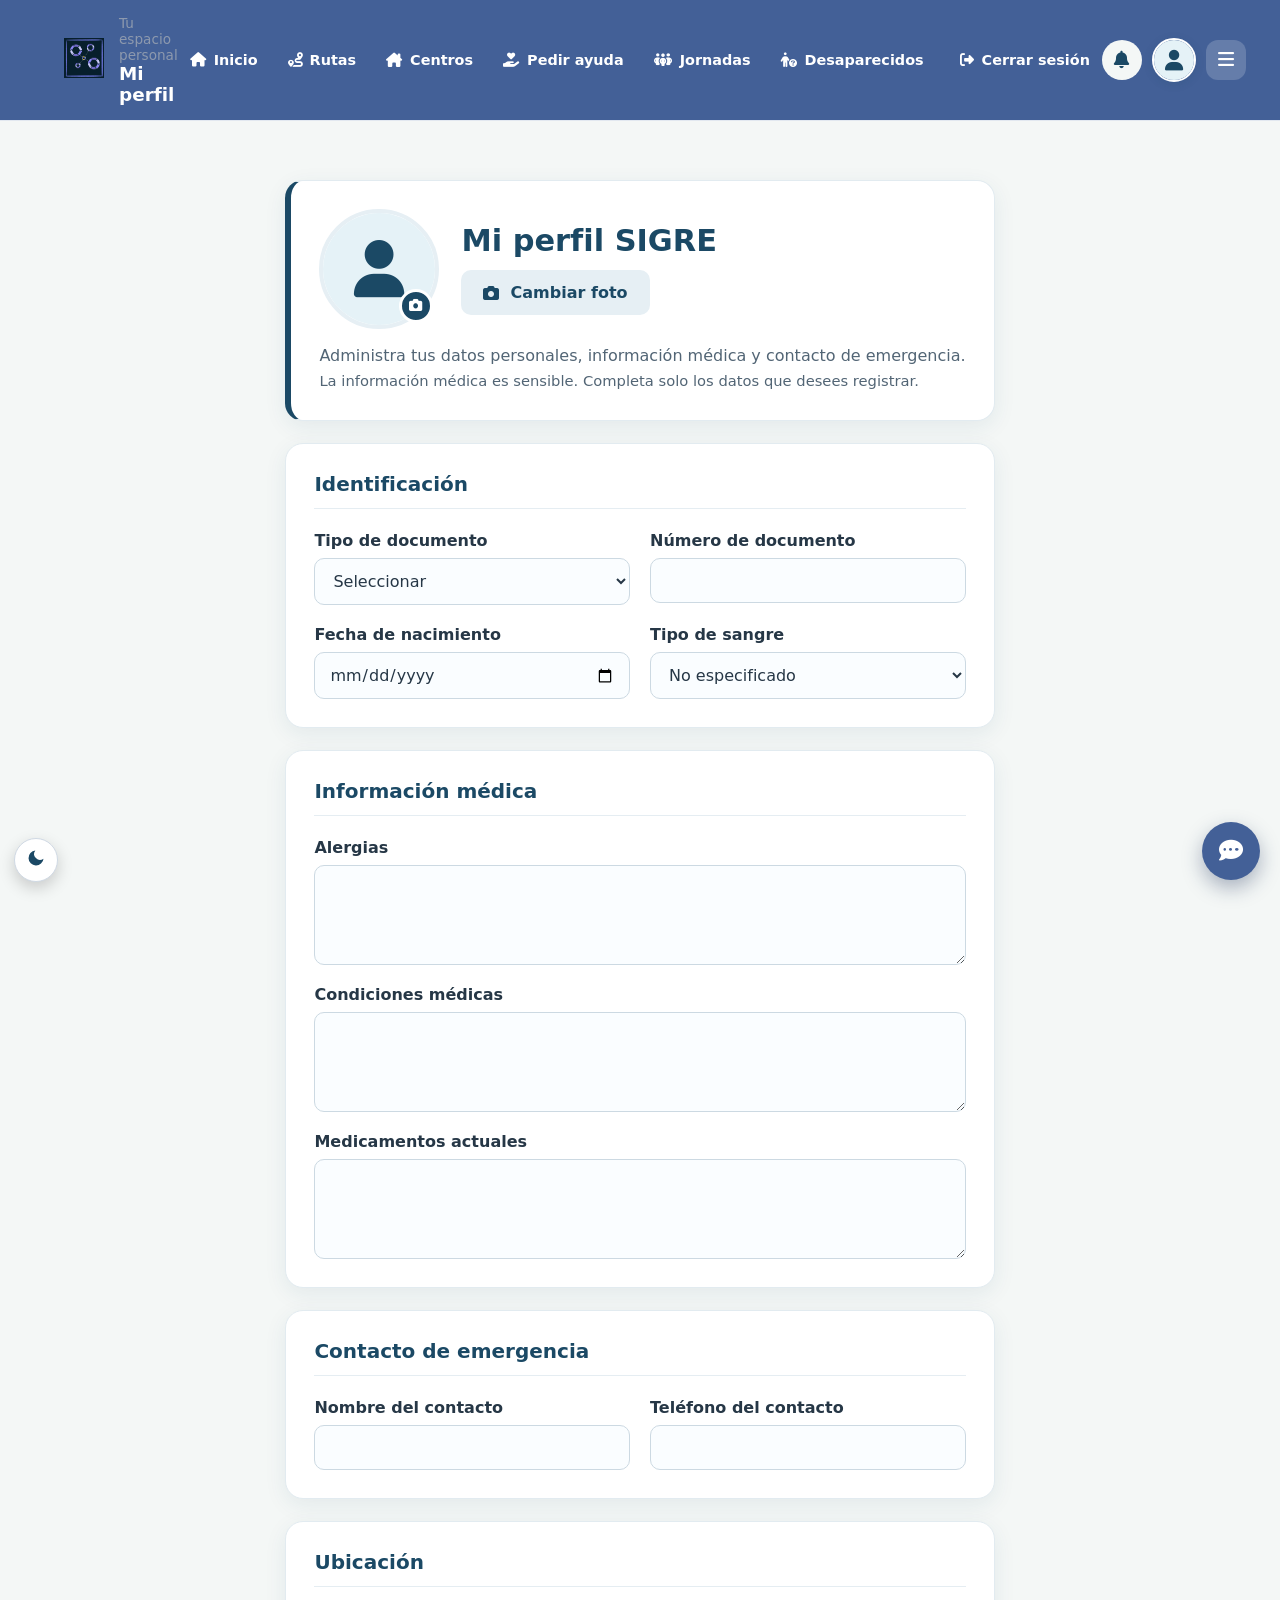
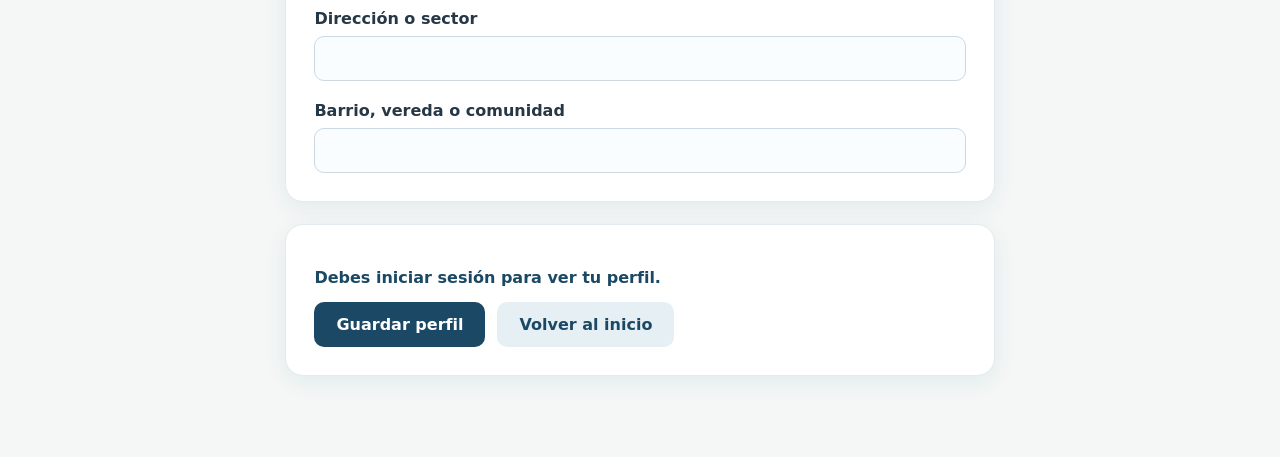
<file: frontend/perfil.html>
<!DOCTYPE html>
<html lang="es">
<head>
    <meta charset="UTF-8">
    <meta name="viewport" content="width=device-width, initial-scale=1.0">
    <title>Mi perfil | SIGRE</title>
    <link rel="stylesheet" href="css/estiloso.css">
    <link rel="stylesheet" href="css/notificaciones.css">
    <link rel="stylesheet" href="css/cuenta_sigre.css">
    <link rel="stylesheet" href="css/navegacion_movil.css">
    <link rel="stylesheet" href="css/chatbot.css">
    <link rel="stylesheet" href="https://cdnjs.cloudflare.com/ajax/libs/font-awesome/6.5.1/css/all.min.css">

    
<style>
    body {
        background: #f1f6f9;
        margin: 0;
    }

    .perfil-contenedor {
        max-width: 1100px;
        margin: 35px auto;
        padding: 24px;
        box-sizing: border-box;
    }

    .perfil-cabecera,
    .perfil-seccion {
        background: #ffffff;
        padding: 28px;
        margin-bottom: 22px;
        border-radius: 18px;
        border: 1px solid #e2ebf0;
        box-shadow: 0 6px 22px rgba(27, 73, 101, 0.08);
    }

    .perfil-cabecera {
        border-left: 6px solid #1b4965;
    }

    .perfil-identidad {
        display: flex;
        align-items: center;
        gap: 22px;
        margin-bottom: 14px;
    }

    .perfil-foto-boton {
        position: relative;
        flex-shrink: 0;
        padding: 0;
        border: 4px solid #e6eff4;
        border-radius: 50%;
        background: none;
        cursor: pointer;
    }

    .perfil-foto-boton:focus-visible {
        outline: 3px solid #1b4965;
        outline-offset: 3px;
    }

    .perfil-foto-editar {
        position: absolute;
        right: 2px;
        bottom: 2px;
        display: grid;
        place-items: center;
        width: 34px;
        height: 34px;
        border: 3px solid #ffffff;
        border-radius: 50%;
        background: #1b4965;
        color: #ffffff;
        font-size: .85rem;
    }

    .perfil-identidad-datos {
        min-width: 0;
    }

    .perfil-identidad-datos h1 {
        margin: 0;
        overflow-wrap: anywhere;
    }

    .perfil-identidad-datos p {
        margin: 2px 0 12px;
        overflow-wrap: anywhere;
    }

    .perfil-cambiar-foto {
        padding: 9px 16px;
        font-size: .9rem;
    }

    .perfil-cabecera h1 {
        margin-top: 0;
        color: #1b4965;
        font-size: 1.9rem;
    }

    .perfil-cabecera p {
        color: #526575;
        line-height: 1.6;
    }

    .perfil-seccion h2 {
        margin-top: 0;
        margin-bottom: 22px;
        padding-bottom: 12px;
        color: #1b4965;
        border-bottom: 1px solid #e5edf2;
        font-size: 1.25rem;
    }

    .perfil-grid {
        display: grid;
        grid-template-columns: repeat(2, minmax(0, 1fr));
        gap: 20px;
    }

    .perfil-campo {
        display: flex;
        flex-direction: column;
        gap: 8px;
        min-width: 0;
    }

    .perfil-campo label {
        font-weight: 600;
        color: #263746;
    }

    .perfil-campo input,
    .perfil-campo select,
    .perfil-campo textarea {
        width: 100%;
        padding: 12px 14px;
        border: 1px solid #ccd9e2;
        border-radius: 10px;
        background: #fafdff;
        color: #263746;
        font: inherit;
        box-sizing: border-box;
        transition: border-color .2s, box-shadow .2s;
    }

    .perfil-campo input:focus,
    .perfil-campo select:focus,
    .perfil-campo textarea:focus {
        outline: none;
        border-color: #1b4965;
        box-shadow: 0 0 0 3px rgba(27, 73, 101, .12);
    }

    .perfil-campo textarea {
        min-height: 100px;
        resize: vertical;
    }

    .perfil-ancho {
        grid-column: 1 / -1;
    }

    .perfil-acciones {
        display: flex;
        gap: 12px;
        flex-wrap: wrap;
    }

    .perfil-boton {
        padding: 13px 22px;
        border: 0;
        border-radius: 10px;
        cursor: pointer;
        font: inherit;
        font-weight: 700;
        text-decoration: none;
        display: inline-flex;
        align-items: center;
        justify-content: center;
        transition: transform .2s, background .2s;
    }

    .perfil-boton:hover {
        transform: translateY(-1px);
    }

    .perfil-guardar {
        background: #1b4965;
        color: #ffffff;
    }

    .perfil-guardar:hover {
        background: #12374e;
    }

    .perfil-volver {
        background: #e6eff4;
        color: #1b4965;
    }

    #perfil-mensaje {
        margin: 15px 0;
        font-weight: 600;
        color: #1b4965;
    }

    .perfil-nota {
        color: #526575;
        font-size: .92rem;
    }

    @media (max-width: 650px) {
        .perfil-contenedor {
            margin: 16px auto;
            padding: 12px;
        }

        .perfil-cabecera,
        .perfil-seccion {
            padding: 20px;
            border-radius: 14px;
        }

        .perfil-grid {
            grid-template-columns: 1fr;
        }

        .perfil-identidad {
            flex-direction: column;
            text-align: center;
        }

        .perfil-ancho {
            grid-column: auto;
        }

        .perfil-acciones {
            flex-direction: column;
        }

        .perfil-boton {
            width: 100%;
            box-sizing: border-box;
        }
    }
</style>

    <!-- App instalable (PWA) y dirección del servidor: van en todas las páginas -->
    <link rel="manifest" href="manifest.json">
    <meta name="theme-color" content="#436097">
    <link rel="icon" type="image/png" href="imagenes/iconos/icono-192.png">
    <link rel="apple-touch-icon" href="imagenes/iconos/icono-180.png">
    <meta name="apple-mobile-web-app-capable" content="yes">
    <meta name="apple-mobile-web-app-title" content="SIGRE">
    <script src="js/config.js"></script>
</head>
<body class="dashboard_body">
    
    
<header class="cabecera_dashboard">
    <div class="cabecera_izquierda">
        <a href="dashboard.html" class="contenedor_logo">
            <img src="imagenes/logo.png" alt="SIGRE" class="logo_dashboard">
        </a>
        <div class="saludo_usuario">
            <p class="texto_bienvenida">Tu espacio personal</p>
            <h1 class="nombre_usuario">Mi perfil</h1>
            
        </div>
    </div>

    <nav class="navegacion_escritorio">
        <a href="dashboard.html" class="enlace_escritorio">
            <i class="fa-solid fa-house"></i>
            <span>Inicio</span>
        </a>

        <a href="perfil.html" class="enlace_escritorio activo">
            <i class="fa-solid fa-user"></i>
            <span>Mi Perfil</span>
        </a>

        <a href="#" id="cerrar-sesion" class="enlace_escritorio">
            <i class="fa-solid fa-right-from-bracket"></i>
            <span>Cerrar sesión</span>
        </a>
    </nav>

    <div class="cabecera_derecha">
        <button class="boton_campana" type="button" aria-label="Notificaciones">
            <i class="fa-solid fa-bell"></i>
            <span class="contador_notificaciones">0</span>
        </button>
    </div>
</header>
<main class="perfil-contenedor">
    <header class="perfil-cabecera">
        <div class="perfil-identidad">
            <button type="button" class="perfil-foto-boton" id="perfil-foto-boton" aria-label="Cambiar mi foto de perfil">
                <span class="cuenta_avatar cuenta_avatar_xl" id="perfil-foto"></span>
                <span class="perfil-foto-editar" aria-hidden="true"><i class="fa-solid fa-camera"></i></span>
            </button>
            <div class="perfil-identidad-datos">
                <h1 id="perfil-nombre">Mi perfil SIGRE</h1>
                <p id="perfil-correo"></p>
                <button type="button" class="perfil-boton perfil-volver perfil-cambiar-foto" id="perfil-cambiar-foto">
                    <i class="fa-solid fa-camera"></i>&nbsp; Cambiar foto
                </button>
            </div>
        </div>
        <p>Administra tus datos personales, información médica y contacto de emergencia.</p>
        <p class="perfil-nota">La información médica es sensible. Completa solo los datos que desees registrar.</p>
    </header>

    <form id="form-perfil">
        <section class="perfil-seccion">
            <h2>Identificación</h2>
            <div class="perfil-grid">
                <div class="perfil-campo">
                    <label for="tipo_documento">Tipo de documento</label>
                    <select id="tipo_documento" name="tipo_documento">
                        <option value="">Seleccionar</option>
                        <option value="CC">Cédula de ciudadanía</option>
                        <option value="TI">Tarjeta de identidad</option>
                        <option value="CE">Cédula de extranjería</option>
                        <option value="PASAPORTE">Pasaporte</option>
                    </select>
                </div>
                <div class="perfil-campo">
                    <label for="numero_documento">Número de documento</label>
                    <input id="numero_documento" name="numero_documento" maxlength="40">
                </div>
                <div class="perfil-campo">
                    <label for="fecha_nacimiento">Fecha de nacimiento</label>
                    <input id="fecha_nacimiento" name="fecha_nacimiento" type="date">
                </div>
                <div class="perfil-campo">
                    <label for="tipo_sangre">Tipo de sangre</label>
                    <select id="tipo_sangre" name="tipo_sangre">
                        <option value="">No especificado</option>
                        <option>A+</option><option>A-</option>
                        <option>B+</option><option>B-</option>
                        <option>AB+</option><option>AB-</option>
                        <option>O+</option><option>O-</option>
                    </select>
                </div>
            </div>
        </section>

        <section class="perfil-seccion">
            <h2>Información médica</h2>
            <div class="perfil-grid">
                <div class="perfil-campo perfil-ancho">
                    <label for="alergias">Alergias</label>
                    <textarea id="alergias" name="alergias" maxlength="3000"></textarea>
                </div>
                <div class="perfil-campo perfil-ancho">
                    <label for="condiciones_medicas">Condiciones médicas</label>
                    <textarea id="condiciones_medicas" name="condiciones_medicas" maxlength="3000"></textarea>
                </div>
                <div class="perfil-campo perfil-ancho">
                    <label for="medicamentos">Medicamentos actuales</label>
                    <textarea id="medicamentos" name="medicamentos" maxlength="3000"></textarea>
                </div>
            </div>
        </section>

        <section class="perfil-seccion">
            <h2>Contacto de emergencia</h2>
            <div class="perfil-grid">
                <div class="perfil-campo">
                    <label for="contacto_emergencia_nombre">Nombre del contacto</label>
                    <input id="contacto_emergencia_nombre" name="contacto_emergencia_nombre" maxlength="120">
                </div>
                <div class="perfil-campo">
                    <label for="contacto_emergencia_telefono">Teléfono del contacto</label>
                    <input id="contacto_emergencia_telefono" name="contacto_emergencia_telefono" type="tel" maxlength="30">
                </div>
            </div>
        </section>

        <section class="perfil-seccion">
            <h2>Ubicación</h2>
            <div class="perfil-grid">
                <div class="perfil-campo perfil-ancho">
                    <label for="direccion">Dirección o sector</label>
                    <input id="direccion" name="direccion" maxlength="300">
                </div>
                <div class="perfil-campo perfil-ancho">
                    <label for="comunidad">Barrio, vereda o comunidad</label>
                    <input id="comunidad" name="comunidad" maxlength="150">
                </div>
            </div>
        </section>

        <section class="perfil-seccion">
            <div id="perfil-mensaje" role="status" aria-live="polite"></div>
            <div class="perfil-acciones">
                <button class="perfil-boton perfil-guardar" type="submit">Guardar perfil</button>
                <a class="perfil-boton perfil-volver" href="dashboard.html">Volver al inicio</a>
            </div>
        </section>
    </form>
</main>

<script>
(() => {
    const API = window.SIGRE_API;   // js/config.js
    const token = localStorage.getItem('sigre_token');
    const form = document.getElementById('form-perfil');
    const mensaje = document.getElementById('perfil-mensaje');

    const campos = [
        'tipo_documento', 'numero_documento', 'fecha_nacimiento',
        'tipo_sangre', 'alergias', 'condiciones_medicas', 'medicamentos',
        'contacto_emergencia_nombre', 'contacto_emergencia_telefono',
        'direccion', 'comunidad'
    ];

    if (!token) {
        mensaje.textContent = 'Debes iniciar sesión para ver tu perfil.';
        form.querySelector('button[type="submit"]').disabled = true;
        return;
    }

    async function cargarPerfil() {
        try {
            const respuesta = await fetch(`${API}/api/mi-perfil`, {
                headers: { Authorization: `Bearer ${token}` }
            });
            if (respuesta.status === 401) {
                mensaje.textContent = 'Tu sesión expiró. Inicia sesión nuevamente.';
                return;
            }
            const datos = await respuesta.json();
            if (!respuesta.ok) throw new Error(datos.error || 'No se pudo cargar el perfil.');

            campos.forEach(campo => {
                const elemento = document.getElementById(campo);
                if (datos[campo] != null) elemento.value = datos[campo];
            });
            mensaje.textContent = 'Perfil cargado.';
        } catch (error) {
            mensaje.textContent = `No se pudo cargar el perfil: ${error.message}`;
        }
    }

    form.addEventListener('submit', async evento => {
        evento.preventDefault();
        const boton = form.querySelector('button[type="submit"]');
        boton.disabled = true;
        mensaje.textContent = 'Guardando...';

        const datos = {};
        campos.forEach(campo => {
            datos[campo] = document.getElementById(campo).value.trim();
        });

        try {
            const respuesta = await fetch(`${API}/api/mi-perfil`, {
                method: 'PUT',
                headers: {
                    'Content-Type': 'application/json',
                    Authorization: `Bearer ${token}`
                },
                body: JSON.stringify(datos)
            });
            const resultado = await respuesta.json();
            if (!respuesta.ok) throw new Error(resultado.error || 'No se pudo guardar.');

            if (resultado.perfil) {
                campos.forEach(campo => {
                    document.getElementById(campo).value = resultado.perfil[campo] ?? '';
                });
            }
            mensaje.textContent = resultado.mensaje || 'Perfil guardado correctamente.';
        } catch (error) {
            mensaje.textContent = `Error al guardar: ${error.message}`;
        } finally {
            boton.disabled = false;
        }
    });

    cargarPerfil();
})();
</script>

    <!-- Barra inferior del celular: la arma js/navegacion_movil.js -->
    <nav class="navegacion_inferior" aria-label="Navegación principal"></nav>

    <script src="js/auth.js"></script>
    <script src="js/cuenta_sigre.js"></script>
    <script>
    // Foto de la persona: es el mismo avatar de la cuenta (js/cuenta_sigre.js).
    // Se puede subir una foto propia o elegir un animalito.
    (() => {
        const foto = document.getElementById('perfil-foto');
        let usuario = {};
        try {
            usuario = JSON.parse(localStorage.getItem('sigre_usuario') || '{}') || {};
        } catch (error) { /* sin datos guardados */ }
        if (usuario.nombre) document.getElementById('perfil-nombre').textContent = usuario.nombre;
        document.getElementById('perfil-correo').textContent = usuario.email || '';

        if (!window.SigreCuenta) return;
        window.SigreCuenta.alCambiarAvatar(avatar => window.SigreCuenta.pintarAvatar(foto, avatar));
        ['perfil-foto-boton', 'perfil-cambiar-foto'].forEach(id => {
            document.getElementById(id).addEventListener('click', () => window.SigreCuenta.abrirAvatar());
        });
    })();
    </script>
    <script src="js/notificaciones.js"></script>
    <script src="js/push.js"></script>
    <script src="js/navegacion_movil.js"></script>
    <script src="js/chatbot.js"></script>
</body>
</html>
</file>
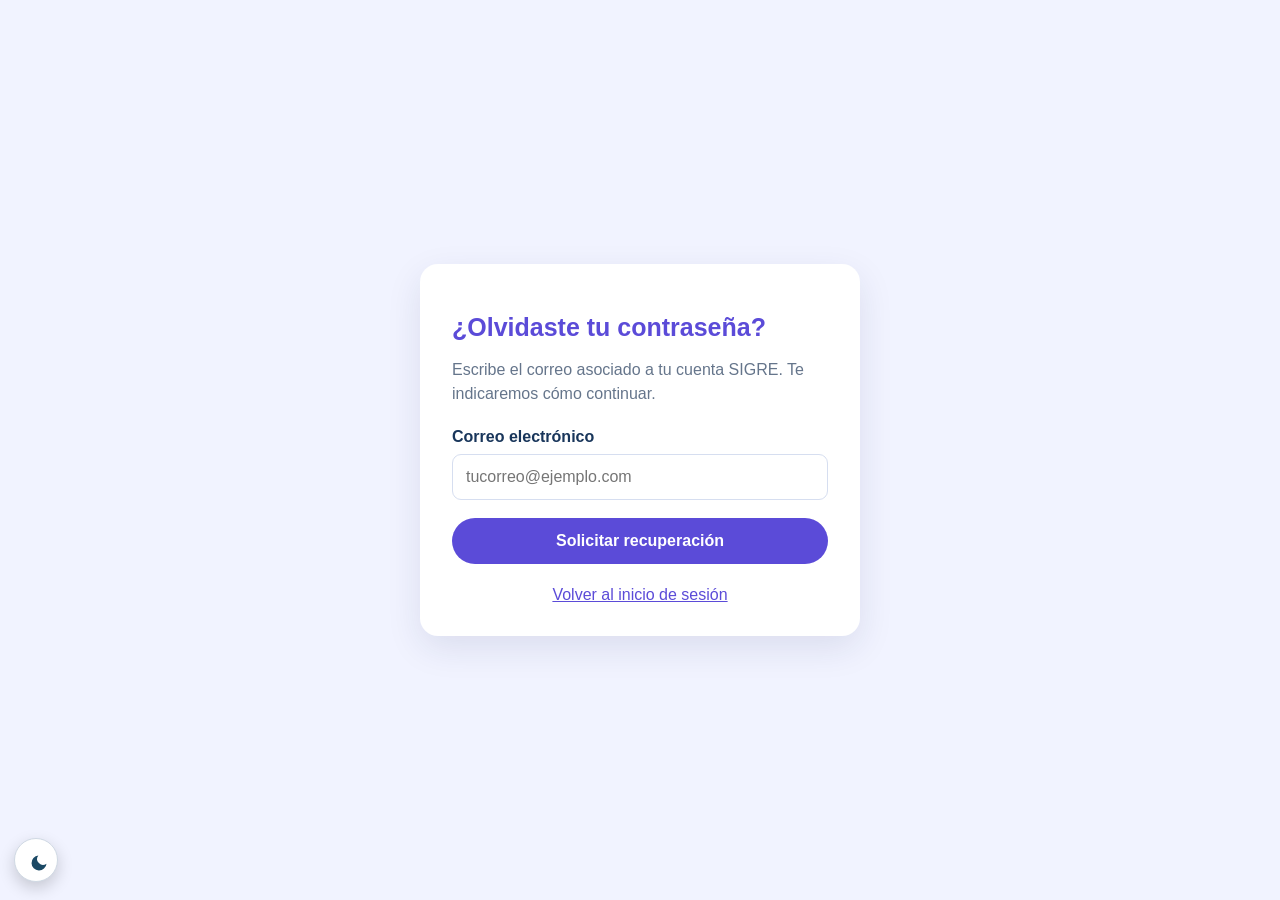
<file: frontend/recuperar_contrasena.html>
<!DOCTYPE html>
<html lang="es">
<head>
    <meta charset="UTF-8">
    <meta name="viewport" content="width=device-width, initial-scale=1.0">
    <title>Recuperar contraseña - SIGRE</title>
    <link rel="icon" type="image/png" href="imagenes/iconos/icono-192.png">

    <style>
        * { box-sizing: border-box; }
        body {
            margin: 0;
            min-height: 100vh;
            display: grid;
            place-items: center;
            padding: 20px;
            font-family: Arial, sans-serif;
            background: #f1f3ff;
            color: #19365b;
        }
        main {
            width: 100%;
            max-width: 440px;
            padding: 32px;
            background: white;
            border-radius: 18px;
            box-shadow: 0 12px 35px #1b28551a;
        }
        h1 { color: #5b4bd8; font-size: 25px; }
        p { line-height: 1.5; color: #65758b; }
        label { display: block; margin: 22px 0 8px; font-weight: bold; }
        input {
            width: 100%;
            padding: 13px;
            border: 1px solid #d6def0;
            border-radius: 9px;
            font-size: 16px;
        }
        button {
            width: 100%;
            margin-top: 18px;
            padding: 14px;
            border: 0;
            border-radius: 25px;
            background: #5b4bd8;
            color: white;
            font-size: 16px;
            font-weight: bold;
            cursor: pointer;
        }
        #mensaje { margin-top: 16px; overflow-wrap: anywhere; }
        a { color: #5b4bd8; }
        .volver { display: block; margin-top: 22px; text-align: center; }
    </style>
</head>
<body>
    <main>
        <h1>¿Olvidaste tu contraseña?</h1>
        <p>Escribe el correo asociado a tu cuenta SIGRE. Te indicaremos cómo continuar.</p>

        <form id="form-recuperar">
            <label for="email">Correo electrónico</label>
            <input
                type="email"
                id="email"
                name="email"
                maxlength="254"
                autocomplete="email"
                placeholder="tucorreo@ejemplo.com"
                required
            >
            <button type="submit" id="enviar">Solicitar recuperación</button>
        </form>

        <p id="mensaje" role="status" aria-live="polite"></p>
        <a class="volver" href="login.html">Volver al inicio de sesión</a>
    </main>

    <script src="js/config.js"></script>
    <script>
        const API = window.SIGRE_API;

        document.getElementById("form-recuperar")
            .addEventListener("submit", async (evento) => {
                evento.preventDefault();

                const boton = document.getElementById("enviar");
                const mensaje = document.getElementById("mensaje");
                const email = document.getElementById("email").value.trim();

                boton.disabled = true;
                mensaje.textContent = "Procesando solicitud...";

                try {
                    const respuesta = await fetch(
                        `${API}/api/auth/recuperar`,
                        {
                            method: "POST",
                            headers: { "Content-Type": "application/json" },
                            body: JSON.stringify({ email })
                        }
                    );

                    const datos = await respuesta.json();

                    if (!respuesta.ok) {
                        throw new Error(datos.error || "No se pudo procesar la solicitud.");
                    }

                    mensaje.textContent = datos.mensaje;
                    document.getElementById("form-recuperar").reset();
                } catch (error) {
                    mensaje.textContent =
                        "No se pudo conectar con SIGRE. Comprueba que Flask esté ejecutándose.";
                } finally {
                    boton.disabled = false;
                }
            });
    </script>
</body>
</html>
</file>
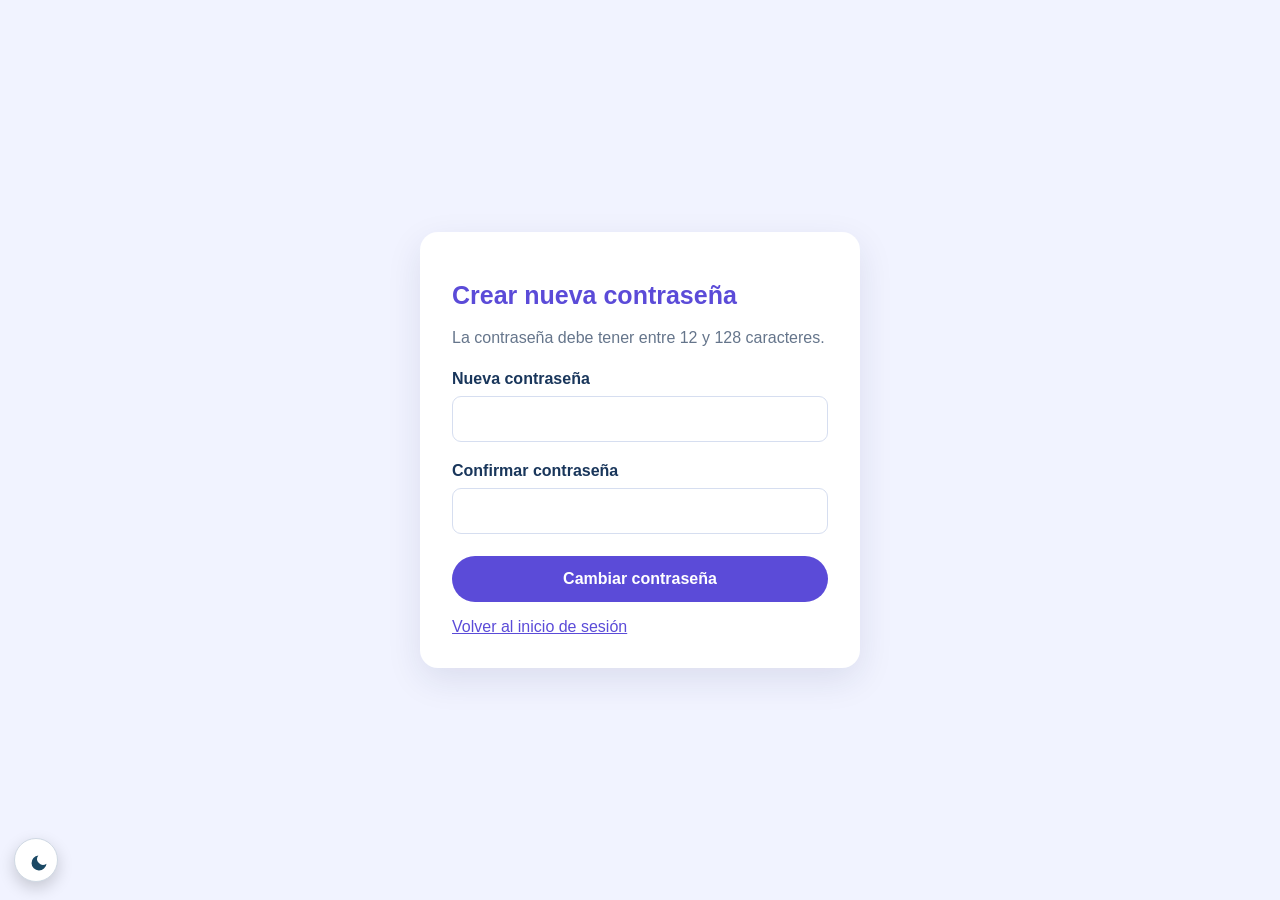
<file: frontend/restablecer_contrasena.html>
<!DOCTYPE html>
<html lang="es">
<head>
    <meta charset="UTF-8">
    <meta name="viewport" content="width=device-width, initial-scale=1.0">
    <title>Nueva contraseña - SIGRE</title>
    <link rel="icon" type="image/png" href="imagenes/iconos/icono-192.png">

    <style>
        * { box-sizing: border-box; }
        body {
            margin: 0;
            min-height: 100vh;
            display: grid;
            place-items: center;
            padding: 20px;
            font-family: Arial, sans-serif;
            background: #f1f3ff;
            color: #19365b;
        }
        main {
            width: 100%;
            max-width: 440px;
            padding: 32px;
            background: white;
            border-radius: 18px;
            box-shadow: 0 12px 35px #1b28551a;
        }
        h1 { color: #5b4bd8; font-size: 25px; }
        p { line-height: 1.5; color: #65758b; }
        label { display: block; margin: 20px 0 8px; font-weight: bold; }
        input {
            width: 100%;
            padding: 13px;
            border: 1px solid #d6def0;
            border-radius: 9px;
            font-size: 16px;
        }
        button {
            width: 100%;
            margin-top: 22px;
            padding: 14px;
            border: 0;
            border-radius: 25px;
            background: #5b4bd8;
            color: white;
            font-size: 16px;
            font-weight: bold;
            cursor: pointer;
        }
        #mensaje { margin-top: 16px; overflow-wrap: anywhere; }
        a { color: #5b4bd8; }
    </style>
</head>
<body>
    <main>
        <h1>Crear nueva contraseña</h1>
        <p>La contraseña debe tener entre 12 y 128 caracteres.</p>

        <form id="form-restablecer">
            <label for="password">Nueva contraseña</label>
            <input
                type="password"
                id="password"
                minlength="12"
                maxlength="128"
                autocomplete="new-password"
                required
            >

            <label for="confirmar">Confirmar contraseña</label>
            <input
                type="password"
                id="confirmar"
                minlength="12"
                maxlength="128"
                autocomplete="new-password"
                required
            >

            <button type="submit" id="guardar">Cambiar contraseña</button>
        </form>

        <p id="mensaje" role="status" aria-live="polite"></p>
        <a href="login.html">Volver al inicio de sesión</a>
    </main>

    <script src="js/config.js"></script>
    <script>
        const API = window.SIGRE_API;

        document.getElementById("form-restablecer")
            .addEventListener("submit", async (evento) => {
                evento.preventDefault();

                const mensaje = document.getElementById("mensaje");
                const boton = document.getElementById("guardar");
                const password = document.getElementById("password").value;
                const confirmar = document.getElementById("confirmar").value;
                const token = new URLSearchParams(location.search).get("token");

                if (!token) {
                    mensaje.textContent = "El enlace no contiene un token de recuperación.";
                    return;
                }

                if (password !== confirmar) {
                    mensaje.textContent = "Las contraseñas no coinciden.";
                    return;
                }

                if (password.length < 12 || password.length > 128) {
                    mensaje.textContent = "Usa entre 12 y 128 caracteres.";
                    return;
                }

                boton.disabled = true;

                try {
                    const respuesta = await fetch(
                        `${API}/api/auth/restablecer`,
                        {
                            method: "POST",
                            headers: { "Content-Type": "application/json" },
                            body: JSON.stringify({ token, password })
                        }
                    );

                    const datos = await respuesta.json();

                    if (!respuesta.ok) {
                        throw new Error(datos.error || "No se pudo cambiar la contraseña.");
                    }

                    document.getElementById("form-restablecer").reset();
                    mensaje.textContent =
                        "Contraseña actualizada. Ya puedes iniciar sesión.";
                } catch (error) {
                    mensaje.textContent = error.message.includes("token")
                        ? error.message
                        : "No se pudo completar el cambio. Comprueba la conexión e inténtalo de nuevo.";
                } finally {
                    boton.disabled = false;
                }
            });
    </script>
</body>
</html>
</file>
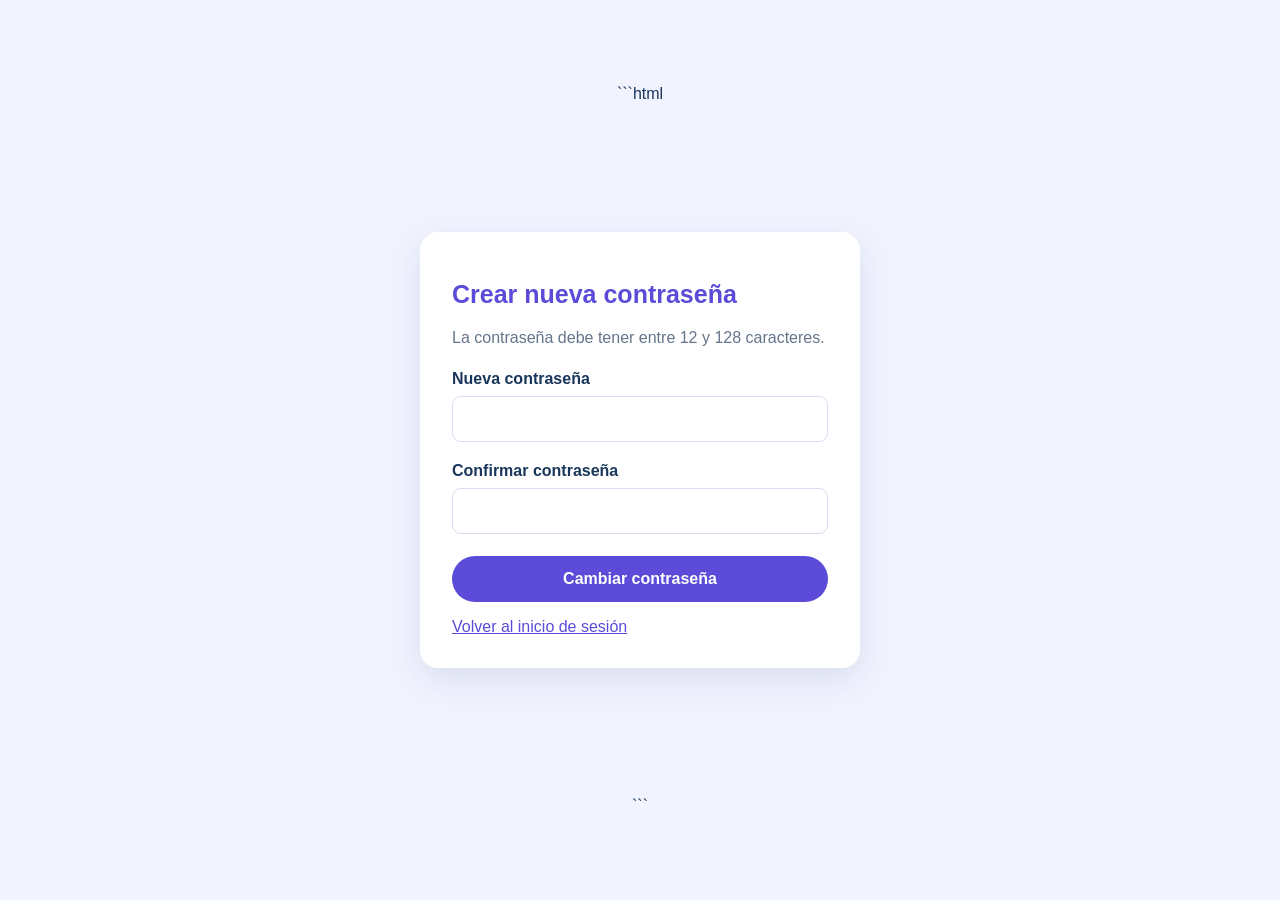
<file: frontend/restablecer_contraseña.html>
```html
<!DOCTYPE html>
<html lang="es">
<head>
    <meta charset="UTF-8">
    <meta name="viewport" content="width=device-width, initial-scale=1.0">
    <title>Nueva contraseña - SIGRE</title>
    <style>
        * { box-sizing: border-box; }
        body {
            margin: 0;
            min-height: 100vh;
            display: grid;
            place-items: center;
            padding: 20px;
            font-family: Arial, sans-serif;
            background: #f1f3ff;
            color: #19365b;
        }
        main {
            width: 100%;
            max-width: 440px;
            padding: 32px;
            background: white;
            border-radius: 18px;
            box-shadow: 0 12px 35px #1b28551a;
        }
        h1 { color: #5b4bd8; font-size: 25px; }
        p { line-height: 1.5; color: #65758b; }
        label { display: block; margin: 20px 0 8px; font-weight: bold; }
        input {
            width: 100%;
            padding: 13px;
            border: 1px solid #d6def0;
            border-radius: 9px;
            font-size: 16px;
        }
        button {
            width: 100%;
            margin-top: 22px;
            padding: 14px;
            border: 0;
            border-radius: 25px;
            background: #5b4bd8;
            color: white;
            font-size: 16px;
            font-weight: bold;
            cursor: pointer;
        }
        #mensaje { margin-top: 16px; overflow-wrap: anywhere; }
        a { color: #5b4bd8; }
    </style>
</head>
<body>
    <main>
        <h1>Crear nueva contraseña</h1>
        <p>La contraseña debe tener entre 12 y 128 caracteres.</p>

        <form id="form-restablecer">
            <label for="password">Nueva contraseña</label>
            <input
                type="password"
                id="password"
                minlength="12"
                maxlength="128"
                autocomplete="new-password"
                required
            >

            <label for="confirmar">Confirmar contraseña</label>
            <input
                type="password"
                id="confirmar"
                minlength="12"
                maxlength="128"
                autocomplete="new-password"
                required
            >

            <button type="submit" id="guardar">Cambiar contraseña</button>
        </form>

        <p id="mensaje" role="status" aria-live="polite"></p>
        <a href="login.html">Volver al inicio de sesión</a>
    </main>

    <script>
        const API = "http://127.0.0.1:5000";

        document.getElementById("form-restablecer")
            .addEventListener("submit", async (evento) => {
                evento.preventDefault();

                const mensaje = document.getElementById("mensaje");
                const boton = document.getElementById("guardar");
                const password = document.getElementById("password").value;
                const confirmar = document.getElementById("confirmar").value;
                const token = new URLSearchParams(location.search).get("token");

                if (!token) {
                    mensaje.textContent = "El enlace no contiene un token de recuperación.";
                    return;
                }

                if (password !== confirmar) {
                    mensaje.textContent = "Las contraseñas no coinciden.";
                    return;
                }

                if (password.length < 12 || password.length > 128) {
                    mensaje.textContent = "Usa entre 12 y 128 caracteres.";
                    return;
                }

                boton.disabled = true;

                try {
                    const respuesta = await fetch(
                        `${API}/api/auth/restablecer`,
                        {
                            method: "POST",
                            headers: { "Content-Type": "application/json" },
                            body: JSON.stringify({ token, password })
                        }
                    );

                    const datos = await respuesta.json();

                    if (!respuesta.ok) {
                        throw new Error(datos.error || "No se pudo cambiar la contraseña.");
                    }

                    document.getElementById("form-restablecer").reset();
                    mensaje.textContent =
                        "Contraseña actualizada. Ya puedes iniciar sesión.";
                } catch (error) {
                    mensaje.textContent = error.message.includes("token")
                        ? error.message
                        : "No se pudo completar el cambio. Comprueba la conexión e inténtalo de nuevo.";
                } finally {
                    boton.disabled = false;
                }
            });
    </script>
</body>
</html>
```
</file>
<file: frontend/css/estiloso.css>
/* =========================================================
   VARIABLES Y CONFIGURACIÓN BASE
========================================================= */
:root {
    --primary-color: #1b4965;
    --primary-light: #2c7da0;
    --accent-color: #e63946;
    --warning-color: #ffb703;
    --bg-color: #f4f7f6;
    --card-bg: #ffffff;
    --text-main: #2b2d42;
    --text-muted: #8d99ae;
    --border-color: #e2e8f0;
    --radius: 16px;
    --shadow: 0 4px 20px rgba(0, 0, 0, 0.05);
}

* {
    margin: 0;
    padding: 0;
    box-sizing: border-box;
    font-family: 'Segoe UI', system-ui, -apple-system, sans-serif;
}

body.dashboard_body {
    background-color: var(--bg-color);
    color: var(--text-main);
    min-height: 100vh;
    display: flex;
    flex-direction: column;
}

/* =========================================================
   CABECERA
========================================================= */
.cabecera_dashboard {
    background-color: #436097;
    padding: 15px 5%; /* Margen lateral dinámico para que respire en cualquier pantalla */
    width: 100%; /* Ocupa todo el ancho absoluto */
    display: flex;
    justify-content: space-between;
    align-items: center;
    border-bottom: 1px solid var(--border-color);
    position: sticky;
    top: 0;
    z-index: 1000;
}

.cabecera_izquierda {
    display: flex;
    align-items: center;
    gap: 15px;
}

.logo_dashboard {
    height: 40px;
    object-fit: contain;
}

.saludo_usuario .texto_bienvenida {
    font-size: 0.85rem;
    color: var(--text-muted);
}

.saludo_usuario .nombre_usuario {
    font-size: 1.15rem;
    font-weight: 700;
    color: white;
}

/* Navegación Escritorio */
.navegacion_escritorio {
    display: none;
    gap: 25px;
}

.enlace_escritorio {
    display: flex;
    align-items: center;
    gap: 8px;
    text-decoration: none;
    color: white;
    font-weight: 600;
    font-size: 0.95rem;
    transition: color 0.3s;
}

.enlace_escritorio:hover,
.enlace_escritorio.activo {
    color: var(--primary-color);
}

/* Campana de notificaciones */
.cabecera_derecha .boton_campana {
    background: var(--bg-color);
    border: none;
    width: 40px;
    height: 40px;
    border-radius: 50%;
    position: relative;
    cursor: pointer;
    color: var(--primary-color);
    font-size: 1.1rem;
    display: flex;
    align-items: center;
    justify-content: center;
    flex-shrink: 0;
}

.contador_notificaciones {
    position: absolute;
    top: -2px;
    right: -2px;
    background: var(--accent-color);
    color: white;
    font-size: 0.7rem;
    padding: 2px 6px;
    border-radius: 10px;
    font-weight: 700;
}

/* =========================================================
   CONTENEDOR PRINCIPAL (GRID / FLEX)
========================================================= */
.dashboard_contenido {
    max-width: 1400px;
    width: 100%;
    margin: 0 auto;
    padding: 25px;
    display: grid;
    grid-template-columns: 1fr;
    gap: 25px;
    flex: 1;
    padding-bottom: 90px; /* Espacio para barra móvil inferior */
}

/* =========================================================
   COLUMNA PRINCIPAL
========================================================= */
.dashboard_columna_principal {
    display: flex;
    flex-direction: column;
    gap: 25px;
}

/* Tarjeta Emergencia Activa */
.seccion_emergencia {
    background: linear-gradient(135deg, #1b4965 0%, #2c7da0 100%);
    border-radius: var(--radius);
    padding: 25px;
    color: white;
    display: flex;
    align-items: center;
    justify-content: space-between;
    position: relative;
    overflow: hidden;
    box-shadow: var(--shadow);
}

.tarjeta_emergencia {
    display: flex;
    align-items: center;
    gap: 20px;
    width: 100%;
}

.icono_emergencia {
    background: rgba(255, 255, 255, 0.15);
    width: 60px;
    height: 60px;
    border-radius: 14px;
    display: flex;
    align-items: center;
    justify-content: center;
    font-size: 1.8rem;
    flex-shrink: 0;
}

.texto_emergencia h2 {
    font-size: 1.25rem;
    margin-bottom: 5px;
}

.emergencia_descripcion {
    font-size: 0.95rem;
    opacity: 0.9;
    margin-bottom: 5px;
}

.emergencia_ubicacion {
    font-size: 0.85rem;
    opacity: 0.8;
    display: flex;
    align-items: center;
    gap: 5px;
}

.boton_mas_info {
    background: white;
    color: var(--primary-color);
    border: none;
    padding: 10px 20px;
    border-radius: 8px;
    font-weight: 700;
    cursor: pointer;
    transition: transform 0.2s;
    margin-left: auto;
}

.boton_mas_info:hover {
    transform: scale(1.05);
}

.personaje_lateral img {
    height: 100px;
    display: none;
}

/* =========================================================
   CUADRÍCULA Y TARJETAS DE MÓDULOS
========================================================= */
.cuadricula_modulos {
    display: grid;
    grid-template-columns: repeat(2, 1fr); /* Siempre 2 columnas: 2 arriba y 2 abajo */
    gap: 15px; /* Espacio equilibrado para celular */
}

.tarjeta_modulo {
    position: relative;
    overflow: hidden;
    background: var(--card-bg);
    border-radius: var(--radius);
    padding: 20px;
    text-decoration: none;
    color: var(--text-main);
    box-shadow: var(--shadow);
    border: 1px solid var(--border-color);
    transition: transform 0.3s, box-shadow 0.3s;
    display: flex;
    flex-direction: column;
    justify-content: center;
}

.tarjeta_modulo:hover {
    transform: translateY(-4px);
    box-shadow: 0 10px 25px rgba(0, 0, 0, 0.08);
}

.modulo_interno {
    display: flex;
    justify-content: space-between;
    align-items: center;
    gap: 12px;
    width: 100%;
}

.modulo_info_izquierda {
    display: flex;
    align-items: flex-start;
    gap: 12px;
    flex: 1;
}

.modulo_icono, .modulo_icono_imagen {
    width: 45px;
    height: 45px;
    border-radius: 12px;
    display: flex;
    align-items: center;
    justify-content: center;
    font-size: 1.1rem;
    flex-shrink: 0;
    overflow: hidden;
}

.icono_morado { 
    background: #5c6bc0; 
    color: #ffffff; 
}

.icono_amarillo { 
    background: #d97706; 
    color: #ffffff; 
}

.modulo_icono_imagen img {
    width: 100%;
    height: 100%;
    object-fit: cover;
}

.modulo_texto h3 {
    font-size: 0.95rem;
    color: var(--text-main);
    margin-bottom: 3px;
    line-height: 1.2;
}

.modulo_texto p {
    font-size: 0.75rem;
    color: var(--text-muted);
    line-height: 1.3;
}

.modulo_imagen_derecha {
    position: relative;
    display: flex;
    align-items: center;
    justify-content: flex-end;
    height: 100%;
    min-height: 90px;
    flex-shrink: 0;
}

.modulo_flecha_flotante {
    position: absolute;
    top: 8px;
    right: 8px;
    background: rgba(255, 255, 255, 0.85);
    color: var(--text-main);
    width: 22px;
    height: 22px;
    border-radius: 50%;
    display: flex;
    align-items: center;
    justify-content: center;
    font-size: 0.7rem;
    box-shadow: 0 2px 5px rgba(0,0,0,0.15);
    z-index: 2;
    transition: background 0.2s, transform 0.2s;
}

.modulo_imagen_derecha img {
    height: 100%;
    max-height: 110px;
    width: auto;
    object-fit: cover;
    border-radius: 0 12px 12px 0;
}

/* Campañas Solidarias */
.tarjeta_campanas {
    background: var(--card-bg);
    border-radius: var(--radius);
    padding: 20px;
    display: flex;
    align-items: center;
    gap: 20px;
    box-shadow: var(--shadow);
    border: 1px solid var(--border-color);
    cursor: pointer;
    transition: transform 0.3s;
    text-decoration: none;
    color: inherit;
}

.tarjeta_campanas:hover {
    transform: translateY(-2px);
}

.campanas_icono {
    background: #e8f5e9;
    color: #2e7d32;
    width: 50px;
    height: 50px;
    border-radius: 12px;
    display: flex;
    align-items: center;
    justify-content: center;
    font-size: 1.4rem;
    flex-shrink: 0;
}

.campanas_contenido h2 {
    font-size: 1.05rem;
    margin-bottom: 3px;
    color: var(--text-main);
}

.campanas_contenido p {
    font-size: 0.85rem;
    color: var(--text-muted);
}

.campanas_flecha {
    margin-left: auto;
    color: var(--text-muted);
}

/* =========================================================
   WIDGET DEL CLIMA RESPONSIVO
========================================================= */
.weather-widget {
    background: linear-gradient(135deg, #4B739E, #2c4a6e);
    color: white;
    padding: 15px 20px;
    border-radius: var(--radius);
    display: flex;
    justify-content: space-between;
    align-items: center;
    box-shadow: var(--shadow);
    width: 100%;
}

.weather-city {
    font-size: 0.95rem;
    font-weight: bold;
    display: block;
}

.weather-desc {
    font-size: 0.8rem;
    opacity: 0.9;
}

.weather-temp {
    font-size: 1.8rem;
    font-weight: bold;
}

/* =========================================================
   COLUMNA LATERAL (MAPA Y GUARDADOS)
========================================================= */
.dashboard_columna_lateral {
    display: flex;
    flex-direction: column;
    gap: 25px;
}

.seccion_guardados {
    background: var(--card-bg);
    border-radius: var(--radius);
    padding: 20px;
    box-shadow: var(--shadow);
    border: 1px solid var(--border-color);
}

.titulo_seccion_guardados, .lista_cabecera {
    display: flex;
    justify-content: space-between;
    align-items: center;
    margin-bottom: 15px;
}

.titulo_guardados {
    font-size: 1.1rem;
}

.enlace_ver_todos {
    font-size: 0.85rem;
    color: var(--primary-light);
    text-decoration: none;
    font-weight: 600;
}

.guardados_contenedor {
    display: flex;
    flex-direction: column;
    gap: 20px;
}

.guardados_mapa {
    width: 100%;
    height: 220px;
    border-radius: 12px;
    overflow: hidden;
    position: relative;
    background: #e2e8f0;
}

.guardados_mapa iframe {
    width: 100%;
    height: 100%;
    border: none;
}

.mapa_placeholder {
    width: 100%;
    height: 100%;
    object-fit: cover;
}

.guardados_lista_contenedor .lista_cabecera h3 {
    font-size: 0.95rem;
    color: var(--text-main);
}

.guardados_lista {
    display: flex;
    flex-direction: column;
    gap: 10px;
    min-height: 50px;
}

/* Botón SOS Escritorio */
.sos_escritorio {
    display: none;
}

.boton_sos.escritorio {
    background: linear-gradient(135deg, #f59e0b 0%, #d97706 100%);
    color: white;
    width: 100%;
    border: none;
    padding: 15px;
    border-radius: var(--radius);
    font-weight: 700;
    cursor: pointer;
    display: flex;
    flex-direction: column;
    align-items: center;
    gap: 2px;
    box-shadow: 0 4px 15px rgba(230, 57, 70, 0.3);
    transition: background-image 0.3s, transform 0.2s, box-shadow 0.3s;
}

.boton_sos.escritorio:hover {
    background: linear-gradient(135deg, #d97706 0%, #b45309 100%);
    box-shadow: 0 6px 20px rgba(230, 57, 70, 0.5);
    transform: translateY(-1px);
}

.boton_sos.escritorio span {
    font-size: 1.4rem;
    letter-spacing: 1px;
}

.boton_sos.escritorio small {
    font-size: 0.75rem;
    opacity: 0.9;
}

/* =========================================================
   NAVEGACIÓN INFERIOR (MÓVIL)
========================================================= */
.navegacion_inferior {
    position: fixed;
    bottom: 0;
    left: 0;
    width: 100%;
    background: var(--card-bg);
    border-top: 1px solid var(--border-color);
    display: flex;
    justify-content: space-around;
    align-items: center;
    padding: 10px 0;
    z-index: 1000;
}

.item_navegacion {
    display: flex;
    flex-direction: column;
    align-items: center;
    text-decoration: none;
    color: var(--text-muted);
    font-size: 0.75rem;
    gap: 4px;
}

.item_navegacion i {
    font-size: 1.2rem;
}

.item_navegacion.activo, .item_navegacion:hover {
    color: var(--primary-color);
}

/* Botón SOS Central en móvil */
.navegacion_inferior .boton_sos {
    background: var(--accent-color);
    color: white;
    border: none;
    width: 50px;
    height: 50px;
    border-radius: 50%;
    font-weight: 700;
    font-size: 0.9rem;
    display: flex;
    align-items: center;
    justify-content: center;
    box-shadow: 0 4px 12px rgba(230, 57, 70, 0.4);
    cursor: pointer;
    transform: translateY(-10px);
}

/* =========================================================
   RESPONSIVE DESIGN (MÓVILES MUY PEQUEÑOS / TABLETS / ESCRITORIO)
========================================================= */
@media (max-width: 480px) {

    .cuadricula_modulos {
        display: grid;
        grid-template-columns: 1fr;
        gap: 15px;
    }

    .modulo_imagen_derecha img {
        height: 100%;
        max-height: 110px;
        width: 120px;
        object-fit: cover;
        border-radius: 0 12px 12px 0;
    }

    .cabecera_dashboard {
        background-color: #436097;
        padding: 15px 5%;
        width: 100%;
        display: flex;
        justify-content: space-between;
        align-items: center;
        border-bottom: 1px solid var(--border-color);
        position: sticky;
        top: 0;
        z-index: 1000;
    }


    /* CAMPANAS SOLIDARIAS EN MOVIL */

    .tarjeta_campanas {
    display: flex;
    align-items: center;
    gap: 12px;
}

.tarjeta_campanas .campanas_icono {
    order: 1;
    flex-shrink: 0;
}

.tarjeta_campanas .campanas_contenido {
    order: 2;
    flex: 1;
    min-width: 0;
}

.tarjeta_campanas img {
    order: 3;
    width: 90px !important;
    height: 90px !important;
    object-fit: contain;
    flex-shrink: 0;
}

.tarjeta_campanas .campanas_flecha {
    order: 4;
    flex-shrink: 0;
}

.tarjeta_campanas .campanas_contenido h2 {
    font-size: 1rem;
}

.tarjeta_campanas .campanas_contenido p {
    font-size: 0.8rem;
}
}

@media (min-width: 992px) {
    .dashboard_contenido {
        grid-template-columns: 2fr 1fr;
        padding: 35px;
        padding-bottom: 35px;
    }

    .navegacion_escritorio {
        display: flex;
    }

    .navegacion_inferior {
        display: none;
    }

    .sos_escritorio {
        display: block;
    }

    .personaje_lateral img {
        display: block;
    }
}

@media (max-width: 600px) {
    html,
    body.dashboard_body {
        width: 100%;
        max-width: 100%;
        overflow-x: hidden;
    }

    .dashboard_contenido,
    .dashboard_columna_principal,
    .dashboard_columna_lateral {
        width: 100%;
        min-width: 0;
    }

    .dashboard_contenido {
        grid-template-columns: minmax(0, 1fr);
        padding: 16px;
        gap: 16px;
    }

    .cuadricula_modulos {
        grid-template-columns: minmax(0, 1fr);
        gap: 14px;
    }

    .tarjeta_modulo,
    .modulo_interno,
    .modulo_info_izquierda,
    .modulo_texto {
        width: 100%;
        min-width: 0;
    }

    .tarjeta_modulo {
        padding: 14px;
    }

    .modulo_imagen_derecha {
        width: 38%;
        min-width: 90px;
        max-width: 150px;
    }

    .modulo_imagen_derecha img {
        width: 100%;
        height: 100px;
        object-fit: cover;
    }

    .tarjeta_campanas {
        width: 100%;
        min-width: 0;
        flex-wrap: wrap;
        text-decoration: none;
        color: #6c5f84;

    }

    .tarjeta_campanas > img {
        width: 100% !important;
        max-width: 100%;
        height: auto !important;
        object-fit: contain;
    }
}

/* ============================================================
   INTRO ANIMADA AL ABRIR LA APP INSTALADA (js/intro.js)
   ============================================================ */
.intro_sigre {
    position: fixed;
    inset: 0;
    z-index: 10000;
    background-color: #010210;
    opacity: 1;
    transition: opacity 0.5s ease;
}

.intro_sigre.saliendo {
    opacity: 0;
    pointer-events: none;
}

.intro_sigre spline-viewer {
    display: block;
    width: 100%;
    height: 100%;
}

.intro_saltar {
    position: absolute;
    right: 16px;
    bottom: calc(16px + env(safe-area-inset-bottom, 0px));
    min-width: 44px;
    min-height: 44px;
    padding: 10px 22px;
    border: 2px solid #FFFFFF;
    border-radius: 999px;
    background-color: rgba(1, 2, 16, 0.7);
    color: #FFFFFF;
    font-family: inherit;
    font-size: 16px;
    font-weight: 600;
    cursor: pointer;
}

.intro_saltar:hover {
    background-color: rgba(255, 255, 255, 0.15);
}

.intro_saltar:focus-visible {
    outline: 3px solid #F4C95D;
    outline-offset: 3px;
}
</file>
<file: frontend/css/notificaciones.css>
/* SIGRE · Panel de notificaciones de la campana (js/notificaciones.js) */

.sigre_notif_contenedor {
    position: relative;
    display: flex;
    align-items: center;
}

.cabecera_derecha .contador_notificaciones {
    min-width: 18px;
    height: 18px;
    padding: 0 5px;
    align-items: center;
    justify-content: center;
    line-height: 1;
}

.boton_campana.sonando i {
    animation: sigre-campana 0.9s ease-in-out;
    transform-origin: 50% 0;
}

@keyframes sigre-campana {
    0%, 100% { transform: rotate(0); }
    20% { transform: rotate(16deg); }
    40% { transform: rotate(-14deg); }
    60% { transform: rotate(9deg); }
    80% { transform: rotate(-5deg); }
}

.sigre_notif_panel {
    position: absolute;
    top: calc(100% + 12px);
    right: 0;
    width: min(380px, calc(100vw - 32px));
    max-height: min(520px, calc(100vh - 110px));
    display: flex;
    flex-direction: column;
    background: #ffffff;
    color: #1f2a37;
    border-radius: 16px;
    box-shadow: 0 18px 40px rgba(15, 30, 60, 0.22);
    border: 1px solid #e3e8f0;
    overflow: hidden;
    z-index: 1100;
    text-align: left;
}

.sigre_notif_panel[hidden] {
    display: none;
}

.sigre_notif_encabezado {
    display: flex;
    align-items: center;
    justify-content: space-between;
    gap: 12px;
    padding: 14px 16px;
    border-bottom: 1px solid #eef1f6;
}

.sigre_notif_encabezado h2 {
    margin: 0;
    font-size: 1rem;
    font-weight: 800;
    color: #1b2f55;
}

.sigre_notif_todas {
    border: none;
    background: none;
    color: #436097;
    font-size: 0.8rem;
    font-weight: 700;
    cursor: pointer;
    padding: 4px 6px;
    border-radius: 6px;
}

.sigre_notif_todas:hover {
    background: #eef3fb;
}

.sigre_notif_estado {
    margin: 0;
    padding: 28px 16px;
    text-align: center;
    color: #64748b;
    font-size: 0.9rem;
}

.sigre_notif_lista {
    list-style: none;
    margin: 0;
    padding: 6px;
    overflow-y: auto;
}

.sigre_notif_boton {
    width: 100%;
    display: flex;
    align-items: flex-start;
    gap: 12px;
    padding: 12px 10px;
    border: none;
    border-radius: 12px;
    background: #f4f7fd;
    text-align: left;
    cursor: pointer;
    font: inherit;
    color: inherit;
    margin-bottom: 4px;
}

.sigre_notif_item.leida .sigre_notif_boton {
    background: transparent;
}

.sigre_notif_boton:hover,
.sigre_notif_boton:focus-visible {
    background: #e8eef9;
}

.sigre_notif_icono {
    flex: 0 0 36px;
    height: 36px;
    border-radius: 50%;
    display: flex;
    align-items: center;
    justify-content: center;
    font-size: 0.95rem;
    background: #e5ecf8;
    color: #436097;
}

.tipo_emergencia .sigre_notif_icono { background: #fde5e5; color: #c53030; }
.tipo_jornada .sigre_notif_icono { background: #e2f5ea; color: #2f855a; }
.tipo_desaparecido .sigre_notif_icono { background: #fff1db; color: #c05621; }
.tipo_solicitud .sigre_notif_icono { background: #ece7fb; color: #6b46c1; }
.tipo_comentario .sigre_notif_icono { background: #e0f2fe; color: #0369a1; }
.tipo_centro .sigre_notif_icono { background: #e6f6f4; color: #0f766e; }

.sigre_notif_texto {
    flex: 1;
    min-width: 0;
    display: flex;
    flex-direction: column;
    gap: 3px;
}

.sigre_notif_texto strong {
    font-size: 0.88rem;
    line-height: 1.3;
    color: #1b2f55;
}

.sigre_notif_item.leida .sigre_notif_texto strong {
    font-weight: 600;
}

.sigre_notif_mensaje {
    font-size: 0.8rem;
    line-height: 1.35;
    color: #4a5568;
    display: -webkit-box;
    -webkit-line-clamp: 3;
    -webkit-box-orient: vertical;
    overflow: hidden;
    overflow-wrap: anywhere;
}

.sigre_notif_texto time {
    font-size: 0.72rem;
    color: #8a96a8;
}

.sigre_notif_punto {
    flex: 0 0 9px;
    height: 9px;
    margin-top: 6px;
    border-radius: 50%;
    background: #e53e3e;
}

/* Avisos emergentes cuando llega algo nuevo */
.sigre_notif_avisos {
    position: fixed;
    top: 86px;
    right: 16px;
    display: flex;
    flex-direction: column;
    gap: 10px;
    z-index: 1200;
    width: min(360px, calc(100vw - 32px));
    pointer-events: none;
}

.sigre_notif_aviso {
    pointer-events: auto;
    display: flex;
    align-items: flex-start;
    gap: 12px;
    padding: 12px 14px;
    border: 1px solid #e3e8f0;
    border-left: 4px solid #436097;
    border-radius: 12px;
    background: #ffffff;
    box-shadow: 0 12px 30px rgba(15, 30, 60, 0.2);
    text-align: left;
    font: inherit;
    color: inherit;
    cursor: pointer;
    animation: sigre-aviso-entra 0.3s ease-out;
    transition: opacity 0.5s, transform 0.5s;
}

.sigre_notif_aviso.tipo_emergencia { border-left-color: #c53030; }
.sigre_notif_aviso.saliendo { opacity: 0; transform: translateX(24px); }

@keyframes sigre-aviso-entra {
    from { opacity: 0; transform: translateX(24px); }
    to { opacity: 1; transform: none; }
}

@media (max-width: 600px) {
    .sigre_notif_panel {
        position: fixed;
        top: 76px;
        right: 16px;
        left: 16px;
        width: auto;
    }
}

@media (prefers-reduced-motion: reduce) {
    .boton_campana.sonando i,
    .sigre_notif_aviso {
        animation: none;
    }
}

/* Abierto desde el menú de la cuenta cuando la campana está oculta (celular). */
.sigre_notif_panel.sigre_notif_flotante {
    position: fixed;
    top: 76px;
    left: 16px;
    right: 16px;
    width: auto;
    z-index: 1100;
}

/* SIGRE · Panel de notificaciones de la campana (css/notificaciones.css) */
.sigre_notif_item {
    position: relative;
}

.sigre_notif_quitar {
    position: absolute;
    top: 8px;
    right: 8px;
    z-index: 2;
    display: flex;
    align-items: center;
    justify-content: center;
    width: 25px;
    height: 25px;
    padding: 0;
    border: none;
    border-radius: 50%;
    background: transparent;
    color: #53627a;
    font-size: 20px;
    line-height: 1;
    cursor: pointer;
}

.sigre_notif_quitar:hover {
    background: #edf1f7;
    color: #b42318;
}

.sigre_notif_quitar:focus-visible {
    outline: 2px solid #42649b;
    outline-offset: 2px;
}
</file>
<file: frontend/css/cuenta_sigre.css>
/* SIGRE · Cuenta en la cabecera (avatar y menú del celular)
   Compartido por todas las páginas internas junto con js/cuenta_sigre.js */

.cuenta_derecha {
    display: flex;
    align-items: center;
    gap: 10px;
}

.cuenta_derecha *,
.cuenta_menu *,
.cuenta_ventana_fondo * {
    box-sizing: border-box;
}

.cuenta_menu [hidden],
.cuenta_ventana_fondo [hidden],
.cuenta_menu[hidden],
.cuenta_ventana_fondo[hidden] {
    display: none !important;
}

/* Avatar */

.cuenta_avatar {
    display: inline-grid;
    place-items: center;
    flex-shrink: 0;
    width: 40px;
    height: 40px;
    overflow: hidden;
    border-radius: 50%;
    background: #e5f2f7;
    color: #1b4965;
    font-size: 1.3rem;
    line-height: 1;
}

.cuenta_avatar img {
    width: 100%;
    height: 100%;
    object-fit: cover;
}

.cuenta_avatar_grande {
    width: 52px;
    height: 52px;
    font-size: 1.7rem;
}

.cuenta_avatar_xl {
    width: 112px;
    height: 112px;
    font-size: 3.6rem;
}

.cuenta_avatar_boton {
    flex-shrink: 0;
    padding: 0;
    border: 2px solid #ffffff;
    border-radius: 50%;
    background: none;
    cursor: pointer;
    box-shadow: 0 2px 8px rgba(27, 73, 101, 0.18);
    transition: transform 0.15s ease;
}

.cuenta_avatar_boton:hover {
    transform: scale(1.06);
}

.cuenta_avatar_boton:focus-visible,
.cuenta_menu_boton:focus-visible {
    outline: 2px solid #ffffff;
    outline-offset: 2px;
}

/* Botón de menú: solo cuando la navegación de escritorio está oculta */

.cuenta_menu_boton {
    display: grid;
    place-items: center;
    flex-shrink: 0;
    width: 40px;
    height: 40px;
    border: 0;
    border-radius: 12px;
    background: rgba(255, 255, 255, 0.18);
    color: #ffffff;
    font-size: 1.15rem;
    cursor: pointer;
}

.cuenta_nav_oculta .cuenta_menu_boton {
    display: grid;
    place-items: center;
}

/* Menú desplegable */

.cuenta_menu {
    position: absolute;
    top: calc(100% + 6px);
    right: 12px;
    z-index: 1100;
    width: min(320px, calc(100vw - 24px));
    max-height: calc(100vh - 110px);
    overflow: auto;
    padding: 14px;
    border-radius: 16px;
    background: #ffffff;
    box-shadow: 0 18px 40px rgba(15, 28, 38, 0.25);
    font-family: inherit;
}

.cuenta_menu_perfil {
    display: flex;
    align-items: center;
    gap: 12px;
    padding-bottom: 12px;
    margin-bottom: 8px;
    border-bottom: 1px solid #e2e8f0;
}

.cuenta_menu_datos {
    flex: 1;
    min-width: 0;
    display: flex;
    flex-direction: column;
}

.cuenta_menu_datos strong {
    color: #1b4965;
    overflow: hidden;
    text-overflow: ellipsis;
    white-space: nowrap;
}

.cuenta_menu_datos small {
    color: #667085;
    font-size: 0.8rem;
    overflow: hidden;
    text-overflow: ellipsis;
    white-space: nowrap;
}

.cuenta_menu_cambiar {
    display: inline-flex;
    align-items: center;
    gap: 6px;
    flex-shrink: 0;
    padding: 7px 10px;
    border: 1px solid #e2e8f0;
    border-radius: 9px;
    background: #ffffff;
    color: #5A4FCF;
    font: inherit;
    font-size: 0.82rem;
    font-weight: 700;
    cursor: pointer;
}

.cuenta_menu_enlaces {
    display: flex;
    flex-direction: column;
    gap: 2px;
}

.cuenta_menu_enlace {
    display: flex;
    align-items: center;
    gap: 12px;
    padding: 12px 10px;
    border-radius: 10px;
    color: #2b2d42;
    font-weight: 600;
    text-decoration: none;
}

.cuenta_menu_enlace i {
    width: 20px;
    color: #2c7da0;
    text-align: center;
}

.cuenta_menu_enlace:hover,
.cuenta_menu_enlace.activo {
    background: #eef3f6;
    color: #1b4965;
}

.cuenta_menu_enlace:last-child i {
    color: #d62839;
}

/* Ventana para elegir avatar */

.cuenta_ventana_fondo {
    position: fixed;
    inset: 0;
    z-index: 3000;
    display: grid;
    place-items: center;
    padding: 18px;
    background: rgba(15, 28, 38, 0.68);
}

.cuenta_ventana {
    position: relative;
    width: min(520px, 100%);
    max-height: min(92vh, 760px);
    overflow: auto;
    padding: 24px 22px;
    border-radius: 16px;
    background: #ffffff;
    color: #2b2d42;
    box-shadow: 0 20px 60px rgba(0, 0, 0, 0.25);
    font-family: inherit;
}

.cuenta_ventana h2 {
    margin: 0 0 14px;
    color: #1b4965;
    font-size: 1.25rem;
}

.cuenta_ventana h3 {
    margin: 18px 0 10px;
    color: #2b2d42;
    font-size: 0.95rem;
}

.cuenta_ventana_cerrar {
    position: absolute;
    top: 12px;
    right: 12px;
    width: 38px;
    height: 38px;
    border: 0;
    border-radius: 50%;
    background: #f4f7f6;
    color: #1b4965;
    font-size: 1.1rem;
    cursor: pointer;
}

.cuenta_vista_previa {
    display: flex;
    justify-content: center;
}

.cuenta_vista_previa .cuenta_avatar {
    border: 4px solid #ffffff;
    box-shadow: 0 6px 18px rgba(27, 73, 101, 0.18);
}

.cuenta_sin_sesion {
    margin-top: 16px;
    text-align: center;
}

.cuenta_sin_sesion p {
    margin: 0 0 14px;
    color: #667085;
}

.cuenta_galeria {
    display: grid;
    grid-template-columns: repeat(6, minmax(0, 1fr));
    gap: 8px;
}

.cuenta_animal {
    display: grid;
    place-items: center;
    aspect-ratio: 1;
    padding: 0;
    border: 2px solid transparent;
    border-radius: 50%;
    background: var(--fondo-animal, #e5f2f7);
    font-size: 1.7rem;
    line-height: 1;
    cursor: pointer;
    transition: transform 0.15s ease, border-color 0.15s ease;
}

.cuenta_animal:hover {
    transform: scale(1.08);
}

.cuenta_animal[aria-checked="true"] {
    border-color: #5A4FCF;
    box-shadow: 0 0 0 3px #ece9fb;
}

.cuenta_animal:focus-visible,
.cuenta_ventana_cerrar:focus-visible,
.cuenta_boton_principal:focus-visible,
.cuenta_boton_secundario:focus-visible {
    outline: 2px solid #2c7da0;
    outline-offset: 2px;
}

.cuenta_ayuda {
    margin: 8px 0 0;
    color: #667085;
    font-size: 0.85rem;
}

.cuenta_mensaje {
    margin: 10px 0 0;
}

.cuenta_mensaje:empty {
    display: none;
}

.cuenta_mensaje.error {
    padding: 10px 12px;
    border-radius: 9px;
    background: #fde8e8;
    color: #c53030;
}

.cuenta_acciones {
    display: flex;
    justify-content: space-between;
    gap: 10px;
    margin-top: 18px;
}

.cuenta_boton_principal,
.cuenta_boton_secundario {
    display: inline-flex;
    align-items: center;
    justify-content: center;
    gap: 8px;
    border-radius: 10px;
    font: inherit;
    font-weight: 700;
    text-decoration: none;
    cursor: pointer;
}

.cuenta_boton_principal {
    padding: 12px 18px;
    border: 0;
    background: #5A4FCF;
    color: #ffffff;
}

.cuenta_boton_secundario {
    padding: 9px 13px;
    border: 1px solid #e2e8f0;
    background: #ffffff;
    color: #1b4965;
    font-size: 0.9rem;
}

.cuenta_boton_principal:disabled,
.cuenta_boton_secundario:disabled {
    opacity: 0.65;
    cursor: wait;
}

/* Celular */

@media (max-width: 480px) {
    .cuenta_galeria {
        grid-template-columns: repeat(4, minmax(0, 1fr));
    }

    .cuenta_acciones {
        flex-direction: column-reverse;
    }

    .cuenta_acciones button {
        width: 100%;
    }
}

/* En pantallas muy angostas, "Alertas" sigue en el menú y en la barra inferior */
@media (max-width: 400px) {
    .cuenta_nav_oculta .boton_campana,
    .cuenta_nav_oculta .boton_notificaciones {
        display: none !important;
    }

    .cuenta_derecha {
        gap: 8px;
    }
}

/* Opciones del menú que son botones (Notificaciones) se ven igual que los enlaces. */
button.cuenta_menu_enlace {
    width: 100%;
    border: 0;
    background: none;
    font: inherit;
    font-weight: 600;
    text-align: left;
    cursor: pointer;
}

.cuenta_menu_contador {
    margin-left: auto;
    min-width: 22px;
    padding: 2px 7px;
    border-radius: 20px;
    background: #e53e3e;
    color: #ffffff;
    font-size: 0.75rem;
    font-weight: 800;
    text-align: center;
}

/* Avisos push en el menú ☰ (js/push.js) */
.cuenta_menu_push_nota {
    display: block;
    margin: -2px 10px 6px 42px;
    color: #667085;
    font-size: 0.78rem;
    line-height: 1.35;
}

.cuenta_menu_push_nota[hidden] {
    display: none;
}
</file>
<file: frontend/css/navegacion_movil.css>
/* SIGRE · Navegación inferior para celular (js/navegacion_movil.js)
   Mismo estilo que las pestañas del panel de administración (.admin_pestanas).
   Las reglas usan nav.navegacion_inferior.nav_movil_sigre para ganarle a los
   estilos viejos de la barra que trae cada página. */

nav.navegacion_inferior.nav_movil_sigre {
    position: fixed;
    left: 10px;
    right: 10px;
    bottom: 10px;
    top: auto;
    width: auto;
    height: auto;
    display: none;
    gap: 6px;
    padding: 6px;
    border: 0;
    border-radius: 16px;
    background: #e9eef2;
    box-shadow: 0 8px 24px rgba(27, 73, 101, 0.22);
    overflow-x: auto;
    scroll-behavior: smooth;
    scrollbar-width: none;
    justify-content: flex-start;
    align-items: stretch;
    z-index: 1000;
}

nav.navegacion_inferior.nav_movil_sigre::-webkit-scrollbar {
    display: none;
}

.nav_movil_sigre .nav_movil_pestana {
    display: inline-flex;
    flex-direction: column;
    align-items: center;
    justify-content: center;
    gap: 4px;
    flex-shrink: 0;
    min-width: 74px;
    margin: 0;
    padding: 9px 12px;
    border: 0;
    border-radius: 11px;
    background: transparent;
    color: #1b4965;
    font: inherit;
    font-size: 0.74rem;
    font-weight: 700;
    line-height: 1.1;
    text-decoration: none;
    white-space: nowrap;
    box-shadow: none;
    transform: none;
    cursor: pointer;
}

.nav_movil_sigre .nav_movil_pestana i {
    font-size: 1.05rem;
}

.nav_movil_sigre .nav_movil_pestana.activa {
    background: #ffffff;
    color: #2c7da0;
    box-shadow: 0 2px 8px rgba(27, 73, 101, 0.14);
}

.nav_movil_sigre .nav_movil_pestana:focus-visible {
    outline: 2px solid #2c7da0;
    outline-offset: 2px;
}

/* SOS: pestaña roja, siempre a la vista. */
.nav_movil_sigre .nav_movil_pestana.nav_movil_sos {
    background: #e53e3e;
    color: #ffffff;
    box-shadow: 0 3px 10px rgba(229, 62, 62, 0.4);
}

.nav_movil_sigre .nav_movil_pestana.nav_movil_sos:active {
    background: #c53030;
}

/* Solo en celular y tablet; en escritorio está la navegación de arriba. */
@media (max-width: 991px) {
    nav.navegacion_inferior.nav_movil_sigre {
        display: flex;
    }

    /* Que la barra no tape el final de la página. */
    body.con_nav_movil {
        padding-bottom: 96px;
    }
}

/* ---------- Escritorio: enlaces de la cabecera ---------- */
.navegacion_escritorio.nav_escritorio_sigre {
    align-items: center;
    gap: 6px;
}

.nav_escritorio_sigre .enlace_escritorio {
    padding: 8px 12px;
    border-radius: 10px;
    font-size: 0.9rem;
    white-space: nowrap;
}

.nav_escritorio_sigre .enlace_escritorio:hover {
    background: rgba(255, 255, 255, 0.14);
    color: #ffffff;
}

.nav_escritorio_sigre .enlace_escritorio.activo {
    background: #ffffff;
    color: #2c7da0;
}

.nav_escritorio_sigre .nav_escritorio_salir {
    margin-left: 6px;
}

.nav_escritorio_sigre .enlace_escritorio:focus-visible {
    outline: 2px solid #ffffff;
    outline-offset: 2px;
}

/* Pantallas medianas: solo íconos para que quepan todos (el nombre sale al pasar el mouse). */
@media (min-width: 992px) and (max-width: 1240px) {
    .nav_escritorio_sigre .enlace_escritorio span {
        position: absolute;
        width: 1px;
        height: 1px;
        overflow: hidden;
        clip: rect(0 0 0 0);
        white-space: nowrap;
    }

    .nav_escritorio_sigre .enlace_escritorio.activo span {
        position: static;
        width: auto;
        height: auto;
        overflow: visible;
        clip: auto;
    }
}
</file>
<file: frontend/css/chatbot.css>
/* SIGRE · Asistente virtual (js/chatbot.js) */

/* ---------- Botón flotante ---------- */
.chat_boton {
    position: fixed;
    right: 20px;
    bottom: 20px;
    width: 58px;
    height: 58px;
    border: none;
    border-radius: 50%;
    background: #436097;
    color: #FFFFFF;
    font-size: 1.5rem;
    cursor: pointer;
    box-shadow: 0 8px 20px rgba(27, 47, 85, 0.35);
    z-index: 1500;
    transition: transform 0.2s, background 0.2s;
}

.chat_boton:hover {
    transform: scale(1.06);
    background: #36507F;
}

/* ---------- Ventana ---------- */
.chat_ventana {
    position: fixed;
    right: 20px;
    bottom: 92px;
    width: 360px;
    max-width: calc(100vw - 32px);
    height: 500px;
    max-height: calc(100vh - 120px);
    display: flex;
    flex-direction: column;
    background: #FFFFFF;
    border-radius: 18px;
    box-shadow: 0 18px 45px rgba(15, 30, 60, 0.28);
    overflow: hidden;
    z-index: 1500;
}

/* Sin esto, el atributo hidden no oculta la ventana (display:flex lo gana). */
.chat_ventana[hidden] {
    display: none;
}

.chat_cabecera {
    display: flex;
    align-items: center;
    gap: 10px;
    padding: 14px 16px;
    background: #436097;
    color: #FFFFFF;
}

.chat_logo {
    width: 38px;
    height: 38px;
    border-radius: 50%;
    display: grid;
    place-items: center;
    background: rgba(255, 255, 255, 0.2);
    font-size: 1.1rem;
}

.chat_titulo {
    display: flex;
    flex-direction: column;
    flex: 1;
}

.chat_titulo span {
    font-size: 0.75rem;
    opacity: 0.85;
}

.chat_cerrar {
    border: none;
    background: transparent;
    color: #FFFFFF;
    font-size: 1.2rem;
    cursor: pointer;
    width: 34px;
    height: 34px;
    border-radius: 50%;
}

.chat_cerrar:hover {
    background: rgba(255, 255, 255, 0.2);
}

/* ---------- Mensajes (se usan desde el paso 7) ---------- */
.chat_mensajes {
    flex: 1;
    overflow-y: auto;
    padding: 14px;
    display: flex;
    flex-direction: column;
    gap: 10px;
    background: #F4F7FB;
}

.de_usuario,
.de_bot {
    max-width: 85%;
    padding: 10px 13px;
    border-radius: 14px;
    font-size: 0.88rem;
    line-height: 1.4;
    overflow-wrap: anywhere;
}

.de_usuario {
    align-self: flex-end;
    background: #436097;
    color: #FFFFFF;
    border-bottom-right-radius: 4px;
}

.de_bot {
    align-self: flex-start;
    white-space: pre-line;   /* los \n de las respuestas se ven como líneas nuevas */
    background: #FFFFFF;
    color: #1F2A37;
    border: 1px solid #E3E8F0;
    border-bottom-left-radius: 4px;
}

.de_bot.escribiendo {
    color: #8A96A8;
    font-style: italic;
}

/* ---------- Formulario ---------- */
.chat_formulario {
    display: flex;
    gap: 8px;
    padding: 10px;
    border-top: 1px solid #E3E8F0;
}

.chat_formulario input {
    flex: 1;
    min-width: 0;
    padding: 10px 12px;
    border: 1px solid #D5DCE6;
    border-radius: 12px;
    font: inherit;
    font-size: 0.9rem;
}

.chat_formulario input:focus {
    outline: 2px solid #436097;
    outline-offset: 1px;
}

.chat_formulario button {
    width: 42px;
    border: none;
    border-radius: 12px;
    background: #436097;
    color: #FFFFFF;
    cursor: pointer;
}

/* ---------- Celular: la barra de navegación inferior tapa el botón ---------- */
@media (max-width: 991px) {
    .chat_boton {
        bottom: 92px;
    }

    .chat_ventana {
        bottom: 160px;
        max-height: calc(100vh - 240px);
    }
}

@media (max-width: 480px) {
    .chat_boton {
        right: 14px;
    }

    .chat_ventana {
        right: 16px;
        left: 16px;
        width: auto;
    }
}

.chat_sugerencias {
    display: flex;
    flex-wrap: wrap;
    gap: 6px;
}

.chat_chip {
    border: 1px solid #436097;
    background: #FFFFFF;
    color: #436097;
    border-radius: 999px;
    padding: 6px 12px;
    font: inherit;
    font-size: 0.8rem;
    cursor: pointer;
}

.chat_chip:hover {
    background: #436097;
    color: #FFFFFF;
}
</file>
